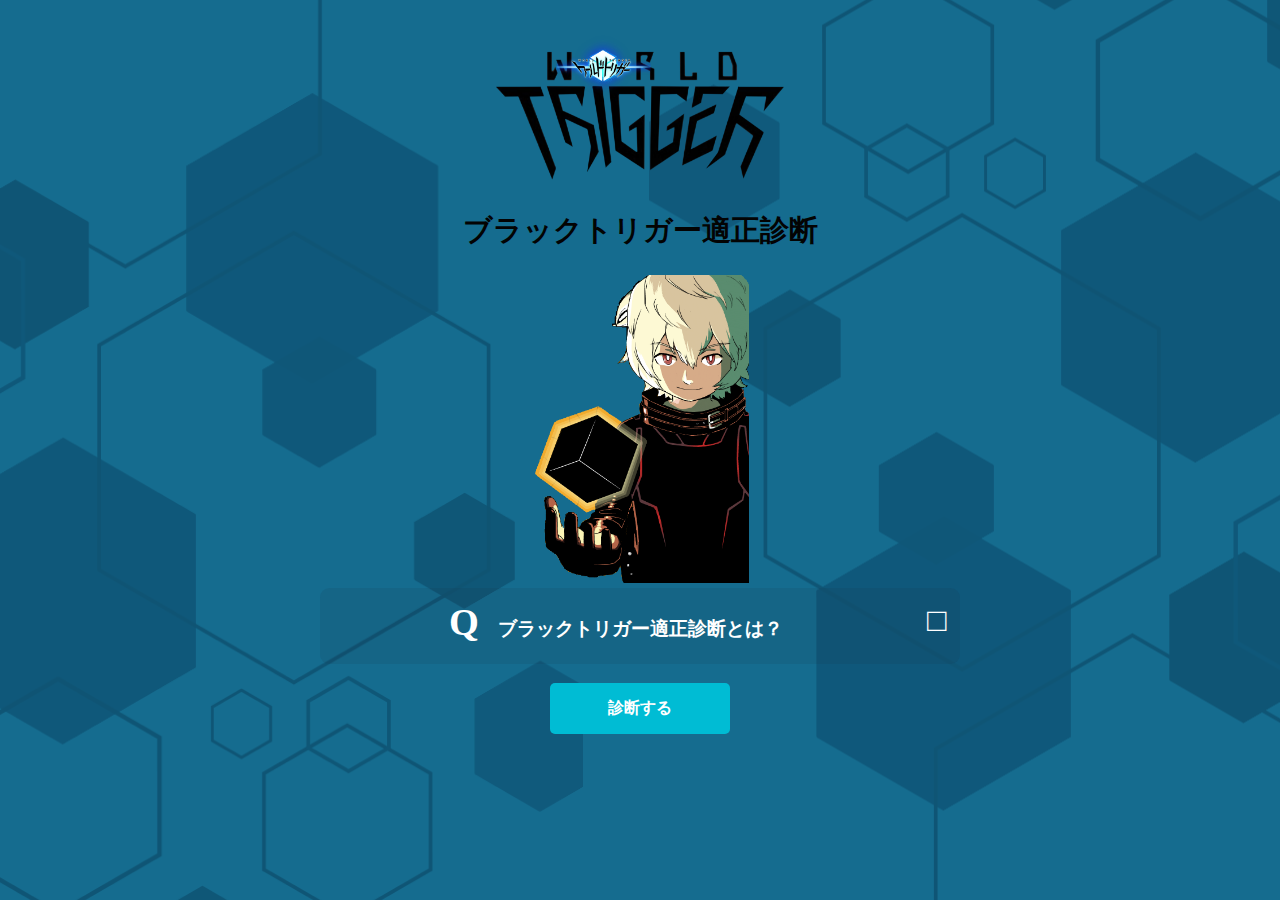
<file: index.html>
<!DOCTYPE html>
<html lang="ja">
<head>
  <!-- Google tag (gtag.js) -->
<script async src="https://www.googletagmanager.com/gtag/js?id=G-4P4J8M8XFH"></script>
<script>
  window.dataLayer = window.dataLayer || [];
  function gtag(){dataLayer.push(arguments);}
  gtag('js', new Date());

  gtag('config', 'G-4P4J8M8XFH');
</script>


  <meta charset="UTF-8">
  <meta http-equiv="X-UA-Compatible" content="IE=edge">
  <meta name="viewport" content="width=device-width, initial-scale=1.0">
  <link rel="stylesheet" href="stylesheet.css">
  <link rel="icon" href="Image/tabicon.png">
  <title>ブラックトリガー適正診断</title>
</head>
<body>

  
<header>
<br>
    <img class="title_img" src="Image/WT_logo(ENG) .png"  width="23%">
    <h2 class="subtitle">ブラックトリガー適正診断</h2>
</header>
 <main>


  <!--Google translater is here-->
  <div id="google_translate_element"></div>


  <div>
   <img class="top_yuma" src="Image/top_yuma.png"S>
  </div>

  <div class="cp_qa">
	<div class="cp_actab">
		<input id="cp_tabfour031" type="checkbox" name="tabs">
		<label for="cp_tabfour031">ブラックトリガー適正診断とは？</label>
		<div class="cp_actab-content">
		<p>あなたは城戸指令からブラックトリガーを所持することを<br class="br-sp">認められました<br>
       しかし、あなたにブラックトリガーを選択する権限はありません<br>
       あくまでブラックトリガーが<br class="br-sp">所有者を選びます<br>
       あなたがどのブラックトリガーに選ばれるのか「診断する」を<br class="br-sp">クリックして確かめてください</p>
		</div>
 </div>


    <div id="main_div">
    <p> <a class="start_button" href="./index_alternative.html">診断する</a></p>
   </div>
<br>
 </main>

<footer>
</footer>

 <!--Google translater-->
 <script src="https://translate.google.com/translate_a/element.js?cb=googleTranslateElemntInit"></script>
 <script>
    function googleTranslateElemntInit(){
      new google.translate.TranslateElement(
        {pageLanguage: 'ja'},
        'google_translate_element'
      );
    }
 </script>

</body>
</html>
</file>
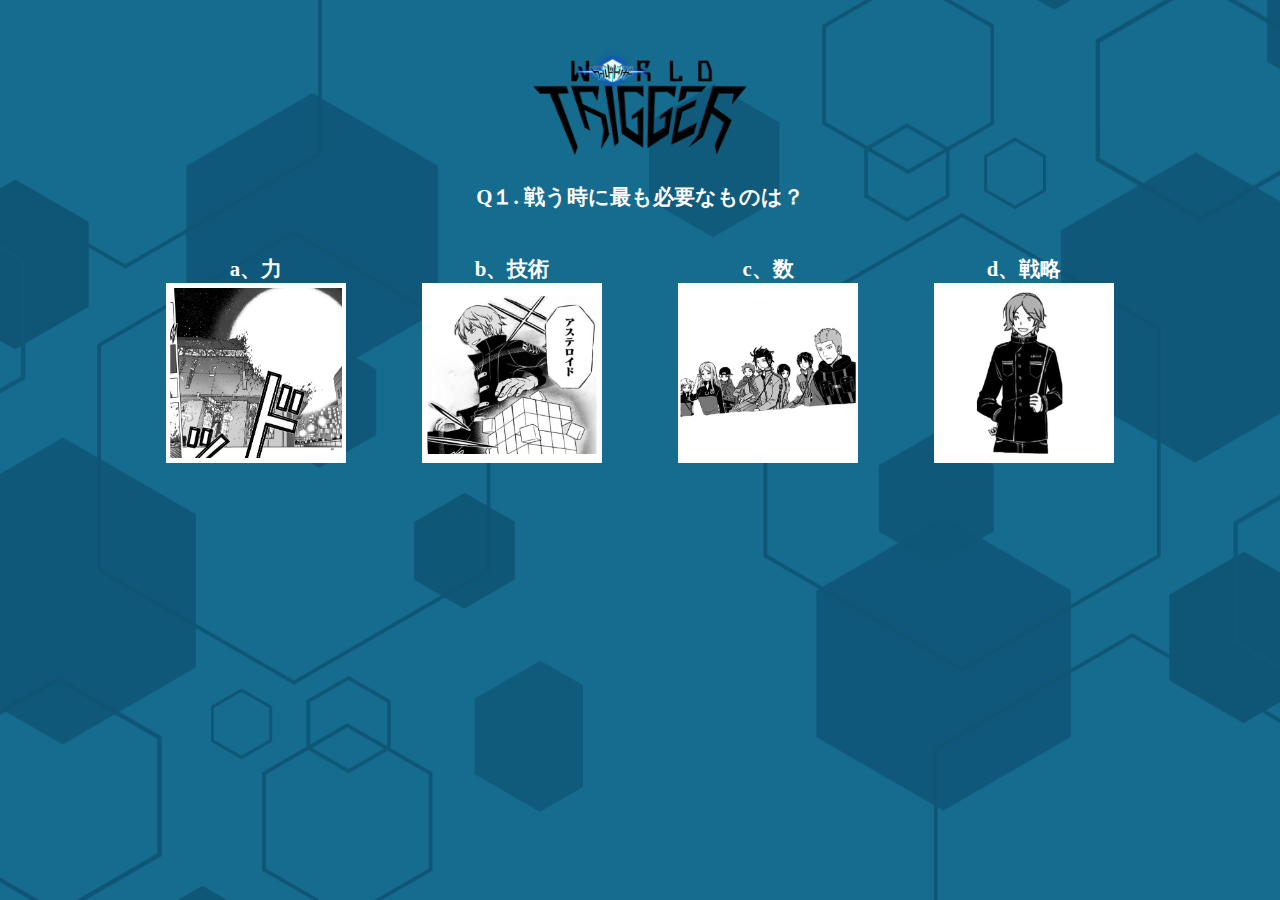
<file: index_alternative.html>
<!DOCTYPE html>
<html lang="ja">

<head>
    <!-- Google tag (gtag.js) -->
<script async src="https://www.googletagmanager.com/gtag/js?id=G-4P4J8M8XFH"></script>
<script>
  window.dataLayer = window.dataLayer || [];
  function gtag(){dataLayer.push(arguments);}
  gtag('js', new Date());

  gtag('config', 'G-4P4J8M8XFH');
</script>


  <meta charset="UTF-8">
  <meta http-equiv="X-UA-Compatible" content="IE=edge">
  <meta name="viewport" content="width=device-width, initial-scale=1.0">
  <link rel="stylesheet" href="stylesheet_alternative.css">
  <link rel="icon" href="Image/tabicon.png">
  <title>ブラックトリガー適正診断</title>
</head>


<body>
<br>
<br>
  <header>
    <img class="title_img" src="Image/WT_logo(ENG) .png"  width="23%">
  </header>


  <!--Google translater is here-->
  <div id="google_translate_element"></div>

  
<!--diagose is below-->
 <script src="https://ajax.googleapis.com/ajax/libs/jquery/1.11.1/jquery.min.js"></script>
 <div class="choose_box">
  
  
 <!-- #q_01/1-1 question -->
  <div id="q_01" class="fit">
  <div id="q_01" style="display: none;"></div>
  <p>Q１. 戦う時に最も必要なものは？</p>
<br>
  <ul class="choices">
    <li><a class="btn" href="#q_02">a、力<br><img class="images4" src="Image/1-1 力（加工済）.png"></a></li>
    <li><a class="btn" href="#q_03">b、技術<br><img class="images4" src="Image/1-1 技術（加工済）.png" ></a></li>
    <li><a class="btn" href="#q_10">c、数<br><img class="images4" src="Image/1-1 数（加工済）.png"></a></li>
    <li><a class="btn" href="#q_16">d、戦略<br><img class="images4" src="Image/1-1 戦略（加工済）.png"></a></li>
  </ul>
 </div>


 <!-- #q_02/6-1 result「天羽」 -->
 <div id="q_02" style="display: none;">
  <p class="explain">あなたに適正なトリガーは…</p>
   <img class="images1" src="Image/6-1 あもう（加工済）.png">
<br>
   <div class="resultbox">
    <div class="result-title">天羽のブラックトリガー</div>
<br>
    <p class="phrase">"どいつもこいつもつまんない色のザコばっか"</p>
       <p class="result-comment">戦うならとにかく強大な力を求める君には、<br class="br-sp">天羽のブラックトリガーがピッタリ！<br>
       戦略？軍隊？そんなものは<br class="br-sp">圧倒的な力で捻じ曲げる！<br>
       それが故に敵にも見方にも怖がられ、<br class="br-sp">なんでも一人で取り組むことが多いことも、、、<br>
       しかしながらその圧倒的なパワーで<br class="br-sp">周囲からは最終兵器として一目置かれる存在に<br>
       どんな敵でも力で圧倒する君には<br class="br-sp">天羽のブラックトリガーと相性が良さそうだ！</p>
    </div>
 <br>
   <span><a href="index.html">もどる</a></span>
 <br>
 <br>
 </div>


<!-- #q_03/2-1 question--> 
 <div id="q_03" style="display: none;">
  <p>Q2、戦うならどっち派？</p>
  <ul class="choices">
     <li><a class="btn" href="#q_11">a、遠距離<br><img class="images2" src="Image/2-1_遠距離（加工済）.png" width="50%"></a></li>
     <li><a class="btn" href="#q_04">b、近距離<br><img class="images2" src="Image/2-1_近距離（加工済.png" width="50%"></a></li>
   </ul>
 </div>


<!-- #q_04/3-1 question-->   
 <div id="q_04" style="display: none;">
  <p>Q３、自分の性格は？</p>
   <ul class="choices">
     <li><a class="btn" href="#q_06">a、冷静<br><img class="images2" src="Image/3-1 冷静（加工済）.png" ></a></li>
     <li><a class="btn" href="#q_05">b、感情的<br><img class="images2" src="Image/3-1 感情的（加工済）.png"></a></li>
   </ul>
  </div>


 <!-- #q_05/6-2 result「ボルボロス」 -->
 <div id="q_05" style="display: none;">
  <p>あなたに適正なトリガーは…</p>
   <img class="images1" src="Image/6-2 ボルボロス（加工済）.png">
<br>
   <div class="resultbox">
    <div class="result-title">ボルボロスのブラックトリガー</div>
<br>
    <p class="phrase">"来いよガキ共遊んでやるぜ！"</p>
    <p class="result-comment">技術や戦術を重要視する君には、<br class="br-sp">ボルボロスのブラックトリガーがピッタリ！<br>
       ボルボロスのブラックトリガーは液体化することで<br class="br-sp">相手の攻撃を無効化し<br>
       気体化することで相手の体内に侵入して<br class="br-sp">内側から串刺しにする恐ろしいトリガーだ<br>
       戦略・技術がものをいうこのトリガーは、<br class="br-sp">考えて行動する君と相性良いこと間違いなし<br>
       しかしながら、感情的が故に相手の挑発に<br class="br-sp">のってしまうこともしばしば、、、<br>
       自分の感情をコントロールできれば<br class="br-sp">敵なしのトリガーだ！</p>
    </div>
<br>
   <span><a href="index.html">もどる</a></span>
<br>
<br>
 </div>


<!-- #q_06/4-1 question--> 
 <div id="q_06" style="display: none;">
  <p>Q４、自炊はよくする？</p>
   <ul class="choices">
     <li><a class="btn" href="#q_15">a、はい<br><img class="images2" src="Image/4-1する（加工済）.png"></a></li>
     <li><a class="btn" href="#q_07">b、いいえ<br><img class="images2" src="Image/4-1しない（加工済）.png"></a></li>
   </ul>
 </div>


<!-- #q_07/4-1 question--> 
 <div id="q_07" style="display: none;">
  <p>Q５、好きな動物は？</p>
   <ul class="choices">
     <li><a class="btn" href="#q_08">a、猫<br><img class="images3" src="Image/5-1 猫（加工済）.png"></a></li>
     <li><a class="btn" href="#q_09">b、犬<br><img class="images3" src="Image/5-1 犬（加工済）.png"></a></li>
     <li><a class="btn" href="#q_12">b、鳥類,魚類,爬虫類,昆虫類,その他<br><img class="images3" src="Image/5-1 その他（加工済）.png"></a></li>
   </ul>
  </div>

 
 <!-- #q_08/6-3 result「ユウマ」 -->
  <div id="q_08" style="display: none;">
   <p>あなたに適正なトリガーは…</p>
   <img class="images1" src="Image/6-3 ユウマ（加工済）.png">
   <div class="resultbox">
    <div class="result-title">ユウマのブラックトリガー</div>
<br>
    <p class="phrase">"お前、つまんないウソつくね"</p>
    <p class="result-comment">新しいことをどんどん吸収して<br class="br-sp">自分のものにできる君には、<br class="br-sp">ユウマの「学習するトリガー」がピッタリ！<br>
       冷静な判断力で敵の能力を見極めコピーし、<br class="br-sp">接近戦で相手を追い詰め打ち負かす<br>
       時にはコピーされた本人よりも<br class="br-sp">トリガーを使いこなしてしまうほど応用力が高い君<br>
       自由奔放な発言と勝気が故に<br class="br-sp">敵を作ってしまうことも多々あるので、<br class="br-sp">相手をしっかり見極めよう！<br>
       「学習するトリガー」は、<br class="br-sp">これからも学習することで<br class="br-sp">無限の可能性を秘めている黒トリガーだ！<br></p>
    </div>
<br>
   <span><a href="index.html">もどる</a></span>
<br>
<br>
  </div>


 <!-- #q_09/6-4 result「オルガノン」 -->
 <div id="q_09" style="display: none;">
  <p>あなたに適正なトリガーは…</p>
   <img class="images1" src="Image/6-4 オルガノン（加工済）.png">
   <div class="resultbox">
    <div class="result-title">ヴィザのオルガノン（星の杖）</div>
<br>
    <p class="phrase">"私の全霊でお相手しよう"</p>
    <p class="result-comment">経験者から意欲的に学ぼうとする君には、<br class="br-sp">オルガノンのブラックトリガーがピッタリ！<br>
       その刀の切れ味は非常に鋭く、<br class="br-sp">さらには攻撃速度も非常に早いため<br>
       目で追うことができず、挑んだ相手は<br class="br-sp">何もわからないまま斬られてしまうことも、、、<br>
       上司の意見を尊重し従う君は、<br class="br-sp">周囲からも認められた存在だ<br>
       そんな人望の厚い君だからこそ、<br class="br-sp">国宝級の「オルガノン」を使いこなせる<br class="br-sp">とみて間違いなし！<br></p>
    </div>
<br>
    <span><a href="index.html">もどる</a></span>
<br>
<br> 
  </div>


<!-- #q_10/2-2 question--> 
 <div id="q_10" style="display: none;">
  <p>Q２、休日の過ごし方は？</p>
   <ul class="choices">
     <li><a class="btn" href="#q_11">a、アウトドア<br><img class="images2" src="Image/2-2アウトドア（加工済）.png"></a></li>
     <li><a class="btn" href="#q_16">b、インドア<br><img class="images2" src="Image/2-2インドア（加工済）.png"></a></li>
   </ul>
 </div>


<!-- #q_11/3-2 question--> 
 <div id="q_11" style="display: none;">
  <p>Q３、寝るときの姿勢は？</p>
   <ul class="choices">
     <li><a class="btn" href="#q_12">a、うつ伏せ<br><img class="images2" src="Image/3-2 うつ伏せ（加工済）.png"></a></li>
     <li><a class="btn" href="#q_13">b、仰向け<br><img class="images2" src="Image/3-2 仰向け（加工済）.png"></a></li> 
   </ul>
 </div>


 <!-- #q_12/6-5 result「アレクトール」 -->
 <div id="q_12" style="display: none;">
  <p>あなたに適正なトリガーは…</p>
   <img class="images1" src="Image/6-5 アレクトール（加工済）.png">
<br>
      <div class="resultbox">
      <div class="result-title">ハイレインのアレクトール<br class="br-sp">(卵の冠)</div>
<br>
      <p class="phrase">"さぁ、雛鳥を捕まえようか"</P>
        <p class="result-comment">アウトドアで動物を愛する君には、<br class="br-sp">ハイレインのブラックトリガーがピッタリ！<br>
        アレクトールは、動物の形をした弾丸を生成し、<br class="br-sp">敵にあてることで敵を戦闘不能にすることができる<br>
        動物によって能力は様々で、鳥、魚、クラゲなど<br class="br-sp">多様な弾丸を生成し冷静な判断で相手を追い詰める<br>
        動物をこよなく愛し数で戦う君には、<br class="br-sp">ハイレインのアレクトールが相性抜群だ！<br></p>
    </div>
<br>
   <span><a href="index.html">もどる</a></span>
<br>
<br>
 </div>


<!-- #q_13/4-2 question--> 
 <div id="q_13" style="display: none;">
  <p>Q４、新入社員がほしい！<br class="br-sp">欲しい人材は？</p>
   <ul class="choices">
     <li><a class="btn" href="#q_09">a、経験者<br><img class="images2" src="Image/4-2 経験者（加工済）.png"></a></li>
     <li><a class="btn" href="#q_14">b、フレッシュさ！<br><img class="images2" src="Image/4-2 フレッシュ（加工済）.png"></a></li>
   </ul>
 </div>


 <!-- #q_14/5-2 question--> 
 <div id="q_14" style="display: none;">
  <p>Q５、ぼんち食う？<p class="detail">※ぼんちあげ：日本のお菓子</p></p>
   <ul class="choices">
     <li><a class="btn" href="#q_08">a、カレー派なんで<br><img class="images2" src="Image/5-2 カレー（加工済）.png"></a></li>
     <li><a class="btn" href="#q_15">b、食う！！<br><img class="images2" src="Image/5-2 ぼんち（加工済）.png"></a></li>
   </ul>
 </div>


 <!-- #q_15/6-6 result「風刀」 -->
 <div id="q_15" style="display: none;">
  <p>あなたに適正なトリガーは…</p>
   <img class="images1" src="Image/6-6 風刀（加工済）.png">
<br>
   <div class="resultbox">
    <div class="result-title">迅悠一の風刀</div>
<br>
    <p class="phrase">"俺のサイドエフェクトがそう言ってる"</p>
    <p class="result-comment">どんなお料理もできちゃう器用な君には<br class="br-sp">攻めも援護もできる「風刃」と相性抜群だ！<br>
       風刃は斬撃を仕掛けておけば、<br class="br-sp">時間差で全ての斬撃を<br class="br-sp">放つことができるので一人で複数役の攻撃も可能<br>
       その一方でシールドや隠密機能は<br class="br-sp">一切なしの超攻撃型トリガー！<br>
       アクティブな君と相性あうこと間違いなし<br>
       そんな君には自然と羨望のまなざしを持った部下や<br class="br-sp">ファンが集まりがち！<br>
       人気者の君にピッタリなトリガーだ！<br></p>
    </div>
<br>
   <span><a href="index.html">もどる</a></span>
<br>
<br>
  </div>


<!-- #q_16/3-3 question--> 
 <div id="q_16" style="display: none;">
  <p>Q３、ここぞというときの運が強い</p>
   <ul class="choices">
     <li><a class="btn" href="#q_13">a、はい<br><img class="images2" src="Image/3-3引きが良い（加工済）.png"></a></li>
     <li><a class="btn" href="#q_17">b、いいえ<br><img class="images2" src="Image/3-3引きが悪い（加工済）.png"></a></li> 
   </ul>
 </div>


  <!-- #q_17/4-3 question--> 
 <div id="q_17" style="display: none;">
  <p>Q４、どらえもんの道具が<br class="br-sp">使えるならどっち？</p>
   <ul class="choices">
     <li><a class="btn" href="#q_05">a、サンタイン<br><p class="detail">（液体・気体に<br class="br-sp">変化できる薬）</p><br><img class="images2" src="Image/4-3サンタイン（加工済）.png"></a></li>
     <li><a class="btn" href="#q_18">b、どこでもドア<br><p class="detail">（世界中どこにでも<br class="br-sp">行けるドア）</p><br><img class="images2" src="Image/4-3どこでもドア（加工済）.png"></a></li>
   </ul>
  </div>


 <!-- #q_18/6-6 result「スピラスキア」--> 
  <div id="q_18" style="display: none;">
    <p>あなたに適正なトリガーは…</p>
      <img class="images1" src="Image/6-6 スピラスキア（加工済）.png">
<br>
       <div class="resultbox">
        <div class="result-title">ミラの スピラスキア（窓の影）</div>
<br>
        <p class="phrase">"諦めなさい、悪あがきは好きじゃないの"</p>
        <p class="result-comment">何をするにも効率重視な君には、<br class="br-sp">ミラのスピラスキアがピッタリ！<br>
          スピラスキアはワープ能力を持ったトリガーで、<br class="br-sp">黒い窓を開いて空間を繋げることができる<br>
          空間を繋いで大量の軍隊を送ったり敵の攻撃を遠くへワープさせたりと非常に有能なトリガー<br>
          どんなところにも空間移動することができ、<br class="br-sp">味方のサポートも可能なため周囲からの信頼も厚い<br>
          しかし、ここぞというときにうまくいかない<br class="br-sp">ことが多く、状況や他人にあまり期待しないタイプ<br>
          そんな君だからこそ、自分で動いてサポートを<br class="br-sp">する有能なスピラスキアがピッタリだ！<br></p>
     </div>
<br>
      <span><a href="index.html">もどる</a></span>
<br>
<br>
  </div>
 </div>


 <!--Google translater-->
 <script src="https://translate.google.com/translate_a/element.js?cb=googleTranslateElemntInit"></script>
 <script>
  function googleTranslateElemntInit(){
    new google.translate.TranslateElement(
      {pageLanguage: 'ja'},
      'google_translate_element'
    );
  }
</script>

 <!--animation of alternative boxes-->
<script>
$(function () {
  $(".btn").on("click", function () {
    $(this).closest("div").css("display", "none");
    id = $(this).attr("href");
    $(id).addClass("fit").show("slow");
  });
});
</script>


<script src="https://ajax.googleapis.com/ajax/libs/jquery/1.9.1/jquery.min.js"></script>


</body>
</html>
</file>
<file: stylesheet.css>
*{
	box-sizing: border-box;
}

ul {
  list-style:none;
}

a {
  text-decoration: none;
  color: inherit;
}

body {
    font-weight: bold;
    background-color: #156C8F;
    width: 100%;
    max-width: 100%;
    margin: auto;
    text-align: center;
    color: rgb(3, 3, 3);
    background-image: url(Image/bg_movie01_bl.png),
                      url(Image/bg_movie01_bl\(UpSideDown\).png);
    background-position: right,
                         left;
    background-repeat: no-repeat;
    background-attachment: fixed; /*--hold of back ground image--*/
		font-size: 1.2rem;
}

a:hover img {
  opacity:0.5;
  filter: alpha(opacity=50);
  -ms-filter: "alpha( opacity=50 )";
  background: #156C8F;
  position: relative;
  top: 1px;
  left: 1px;
  text-decoration: none;
  }

/*-------------------------------------------
header - top-container
-------------------------------------------*/

.title_img {
  margin-top: 1%;
}

.title{
  color: black;
}

.top_yuma{
	width: 17%;
}

/*-------------------------------------------
 an Explanation box of this diagnose
-------------------------------------------*/
.cp_qa *, .cp_qa *:after, .cp_qa *:before {
	-webkit-box-sizing: border-box;
	        box-sizing: border-box;
}
.cp_qa .cp_actab {
	position: relative;
	left: 25%;
	overflow: hidden;
	width: 50%;
	margin: 0 0 1em 0;
	color: #ffffff;
}

.cp_qa .cp_actab input {
	position: absolute;
	opacity: 0;
}

/* question part */
.cp_qa .cp_actab label {
	font-weight: bold;
	line-height: 1.6em;
	position: relative;
	display: block;
	margin: 0 0 0 0;
	padding: 1em 2em 1em 2.5em;
	cursor: pointer;
	text-indent: 1em;
	border-radius: 0.5em;
	background: rgba(27,37,56,0.1);
}

.cp_qa .cp_actab label::before {
	font-family: serif;
	font-size: 2em;
	margin-left: -2em;
	padding-right: 0.5em;
	content: 'Q';
}

.cp_qa .cp_actab label:hover {
	transition: all 0.3s;
	color: #0d8e9a;
}

/*-- "Q" icon design --*/
.cp_qa .cp_actab label::after {
	font-size: 1.7em;
	font-weight: bold;
	line-height: 2em;
	position: absolute;
	top: 0;
	right: 0;
	content: '□';
	display: inline-block;
	width: 2em;
	height: 2em;
	-webkit-transition: transform 0.4s;
	        transition: transform 0.4s;
}

/*-- answear part --*/
.cp_qa .cp_actab .cp_actab-content {
	position: relative;
	overflow: hidden;
	max-height: 0;
	padding: 0 0 0 2.5em;
	-webkit-transition: max-height 0.2s;
	        transition: max-height 0.2s;
	border-radius: 0 0 0.5em 0.5em;
}

.cp_qa .cp_actab .cp_actab-content::before {
	font-family: serif;
	font-size: 1.5em;
	position: absolute;
	margin: 0.4em 0 0 -1em;
	padding: 0;
}

.cp_qa .cp_actab .cp_actab-content p {
	margin: 1em 1em 1em 0;
}

/*-- a question part when it's clicked --*/
/* height of answer */
.cp_qa .cp_actab input:checked ~ .cp_actab-content {
	max-height: 30em;
	border: 10px solid rgba(27,37,56,0.1);
}

/* animation of a question when it's clicked */
.cp_qa .cp_actab input:checked ~ label {
	color: #00838f;
	border-radius: 0.5em 0.5em 0 0;
}

/* animation of "+" when it's clicked */
.cp_qa .cp_actab input[type=checkbox]:checked + label::after {
	-webkit-transform: rotateZ(45deg);
	transform: rotateZ(45deg);
	-webkit-transform-origin: 50% 50%;
	transform-origin: 50% 50%;
}

/*-------------------------------------------
 a button of digose
-------------------------------------------*/
.start_button {
  width: 180px;                  
  text-align:  center;            
  display: block;                 
  padding:  15px;                
  font-size:  20px;               
  text-decoration: none;   /* deleate a default of CSS */
  color:  #ffffff;                  
  background-color: #00BCD4;     
  border-radius:  5px;          
  transition: 0.5s;              
  margin:  0 auto;               
	font-size: 1rem;
}

.start_button:hover {
  opacity:  0.7;                  
  width: 250px;                  
}

.sub-explanation {
  display: none;
}


/*-------------------------------------------
Responsive
-------------------------------------------*/
@media screen and (max-width:639px) {
	.subtitle{
		font-size: 1.2rem;
	}

	.title_img{
		width: 70%;
	}

	.top_yuma{
		width: 55%;
	}
 
	.cp_qa .cp_actab {
		width: 80%;
		font-size: 0.9rem;
		position: relative;
		left: 10%;
  }

@media screen and (min-width: 768px) {
	.subtitle{
		font-size: 1.5rem;
	}

	.title_img{
		width: 70%;
	}
	
	.top_yuma{
		width: 55%;
	} 

	.cp_qa .cp_actab {
		width: 70%;
		position: relative;
		left: 16%;
		font-size: 0.9rem;
	}

  .br-sp {display: none; /*-- add "<br>" inside of text for only over 768px size --*/
  }
}

@media screen and (min-width: 992px) {
	.subtitle{
		font-size: 2rem;
	}

	.title_img{
		width: 35%;
	}
	
	.top_yuma{
		width: 30%;
	}
	
	.cp_qa .cp_actab {
		width: 60%;
		position: relative;
		left: 20%;
		font-size: 1.5rem;
	}
}

.start_button{
	font-size: 1.3rem;
} 
   
  @media screen and (min-width:1024px) {
		.subtitle{
			font-size: 2rem;
		}

		.title_img{
			width: 23%;
		}

		.top_yuma{
			width: 17%;
		}

		.cp_qa .cp_actab {
			width: 50%;
			position: relative;
			left: 25%;
			font-size: 1.3rem;
		}

		.start_button{
			font-size: 1.3rem;
		} 
  }
}
</file>
<file: stylesheet_alternative.css>
*{
	box-sizing: border-box;
}

ul {
  list-style:none;
}

a {
  text-decoration: none;
  color: inherit;
}



body {
    font-weight: bold;
    font-size: 1.3rem;
    background-color: #156C8F;
    width: 100%;
    max-width: initial;
    margin: auto;
    text-align: center;
    color: white;
    background-image: url(Image/bg_movie01_bl.png),
                      url(Image/bg_movie01_bl\(UpSideDown\).png);
    background-position: right,
                         left;
    background-repeat: no-repeat;
    background-attachment: fixed; /*--hold of back ground image--*/
}

a:hover img {
  opacity:0.5;
  filter: alpha(opacity=50);
  -ms-filter: "alpha( opacity=50 )";
  background: #156C8F;
  position: relative;
  top: 1px;
  left: 1px;
  text-decoration: none;
  }

/*-------------------------------------------
header - top-container
-------------------------------------------*/
.title{
  color: black;
}

/*-------------------------------------------
body
-------------------------------------------*/
.choices {
  display: flex;
  padding:0%;
  margin:auto;
  flex-wrap: wrap;
  justify-content: center;
}

.images:hover{
  background-color: #156C8F;
}

.resultbox{
  width: 80%;
  border-radius: 9px;
  margin:auto;
  border-color: #31A9EE;
  background: black;
  border: 0.8rem ridge #31A9EE;
  font-size: 0.9rem;
  box-shadow: 0 10px 25px 0 rgba(3, 3, 3, 0.795);
  background-image: url(Image/bg_cube.png);
}

.result-title{
  font-size: 1.3rem;
  display: inline-block;
  padding: 0%;
}

.phrase{
  font-size: 0.8rem;
  padding: 0%;
  margin:  0%;
}

.result-comment{
  font-size: 0.7rem;
}

.doraemontool{
  font-size: 1rem;
}

/*-------------------------------------------
Responsive
-------------------------------------------*/
@media screen and (max-width:639px) {
  .body{
    font-size: 0.5rem;
  }

  .choices li{
    width: 50%;
    }
  
    .title_img{
      width: 50%;
    }

    .images1{
      width:65%;
    }
  
    .images2{
      width: 70%;
    }
  
    .images3{
      width:60%;
    }
  
    .images4{
      width:70%;
    }
  
    .result-title{
      font-size: 1.2rem;
      display: inline-block;
      padding: 0%;
    }
    
    .phrase{
      font-size: 0.8rem;
      padding: 0%;
      margin:  0%;
    }
    
    .result-comment{
      font-size: 0.8rem;
    }

    .resultbox{
      width: 90%;
    }

    .detail{
      font-size: 0.8rem;
      display: inline-block;
    }
  }

@media screen and (min-width: 768px) {
  .body{
    font-size: 1rem;
  }

  .choices li{
    width: 70%;
    flex-wrap: nowrap; 
   }

   .title_img{
		width: 40%;
	}
     
   .images1{
    width: 30%;
  }

  .images2{
    width: 45%;
  }

  .images3{
    width: 40%;
  }

  .images4{
    width:30%;
  }

  .result-title{
    font-size: 1.3rem;
    display: inline-block;
    padding: 0%;
  }
  
  .phrase{
    font-size: 1rem;
    padding: 0%;
    margin:  0%;
  }
  
  .result-comment{
    font-size: 0.9rem;
  }
  
  .detail{
    font-size: 0.8em;
    display: inline-block;
  }

  .br-sp {
    display: none; /*-- add "<br>" inside of text for only over 768px size --*/
  }
}

@media screen and (min-width: 992px) {
  .body{
    font-size: 1.1rem;
  }

  .choices li{
    width: 70%;
    flex-wrap: nowrap; 
  }
    
  .title_img{
		width: 20%;
	}

  .images1{
    width:10%;
  }

  .images2{
    width: 30%;
  }

  .images3{
    width: 50%;
  }

  .images4{
    width:60%;
  }

  .result-title{
    font-size: 1rem;
    display: inline-block;
    padding: 0%;
  }
  
  .phrase{
    font-size: 0.8rem;
    padding: 0%;
    margin:  0%;
  }
  
  .result-comment{
    font-size: 0.7rem;
  }
  
  .detail{
    font-size: 0.9em;
    display: inline-block;
  }
}
   
  @media screen and (min-width:1024px) {
    .choices {
    width: 80%;
    flex-wrap: nowrap; 
    }

  .explain{
    font-size: 1.2rem;
    margin-bottom: 0;
  }
      
    .title_img{
      width: 17%;
    }

  .images1{
    width:18%;
  }

  .images2{
    width: 40%;
  }

  .images3{
    width:55%;
  }

  .images4{
    width:70%;
  }

  .result-title{
    font-size: 1.9rem;
    display: inline-block;
    padding: 0%;
  }

  .phrase{
    font-size: 1.4rem;
    padding: 0%;
    margin:  0%;
  }
  
  .result-comment{
    font-size: 1.3rem;
  }

  .resultbox{
    width: 60%;
  }

.detail{
  display: inline-block;
}
}
</file>
